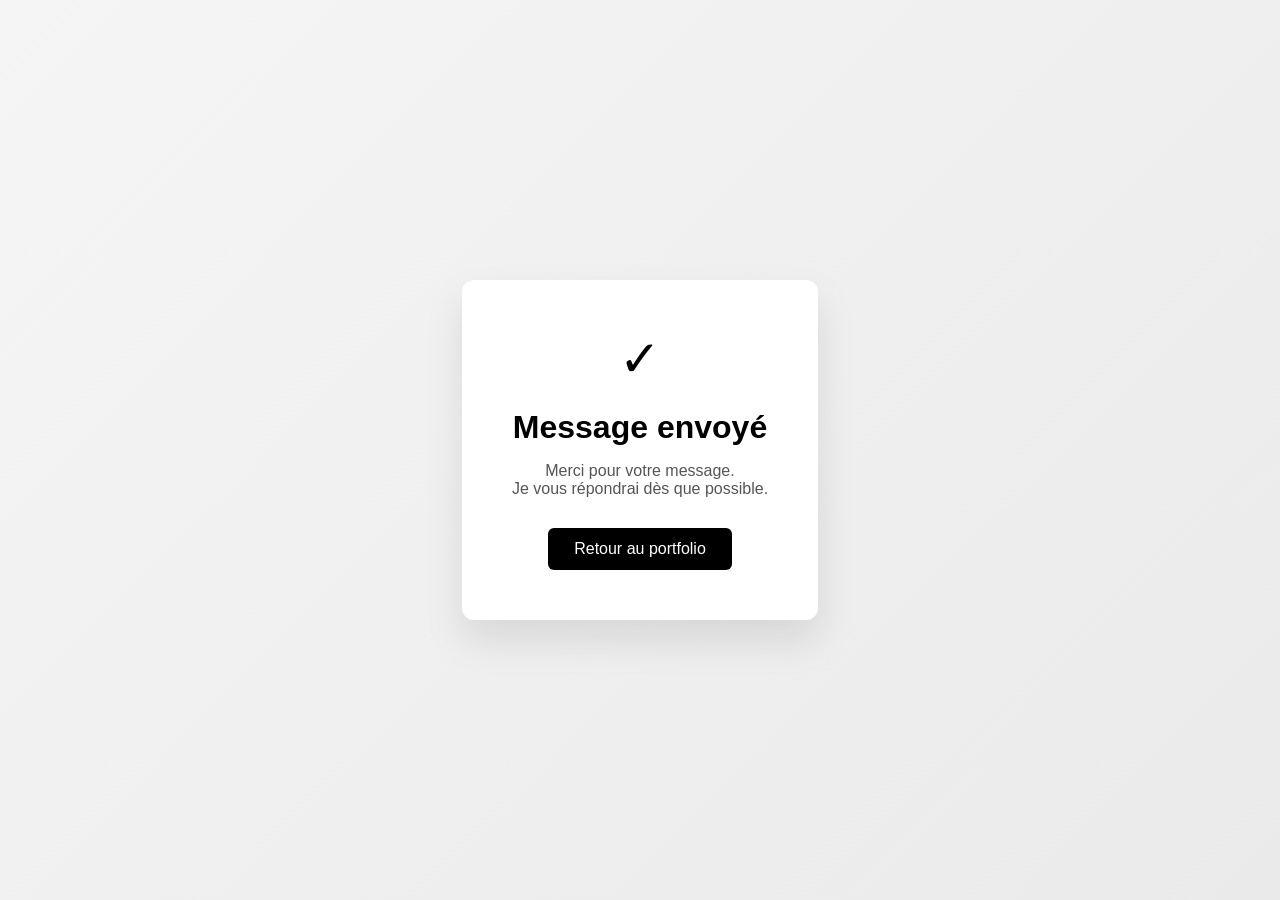
<file: thanks.html>
<!DOCTYPE html>
<html lang="fr">
<head>
  <meta charset="UTF-8">
  <meta name="viewport" content="width=device-width, initial-scale=1.0">
  <title>Message envoyé</title>

  <style>
    body {
      margin: 0;
      font-family: Arial, sans-serif;
      background: linear-gradient(135deg, #f5f5f5, #eaeaea);
      display: flex;
      justify-content: center;
      align-items: center;
      height: 100vh;
    }

    .container {
      background: white;
      padding: 50px;
      border-radius: 12px;
      box-shadow: 0 20px 40px rgba(0, 0, 0, 0.1);
      text-align: center;
      max-width: 450px;
      animation: fade 0.8s ease;
    }

    @keyframes fade {
      from {
        opacity: 0;
        transform: translateY(20px);
      }
      to {
        opacity: 1;
        transform: translateY(0);
      }
    }

    .check {
      font-size: 50px;
      margin-bottom: 20px;
    }

    h1 {
      margin-bottom: 10px;
    }

    p {
      color: #555;
      margin-bottom: 30px;
    }

    a {
      display: inline-block;
      padding: 12px 26px;
      background: black;
      color: white;
      text-decoration: none;
      border-radius: 6px;
      transition: 0.3s;
    }

    a:hover {
      background: #333;
    }
  </style>
</head>

<body>
  <div class="container">
    <div class="check">✓</div>
    <h1>Message envoyé</h1>
    <p>
      Merci pour votre message.<br>
      Je vous répondrai dès que possible.
    </p>
    <a href="index.html">Retour au portfolio</a>
  </div>
</body>
</html>
</file>
